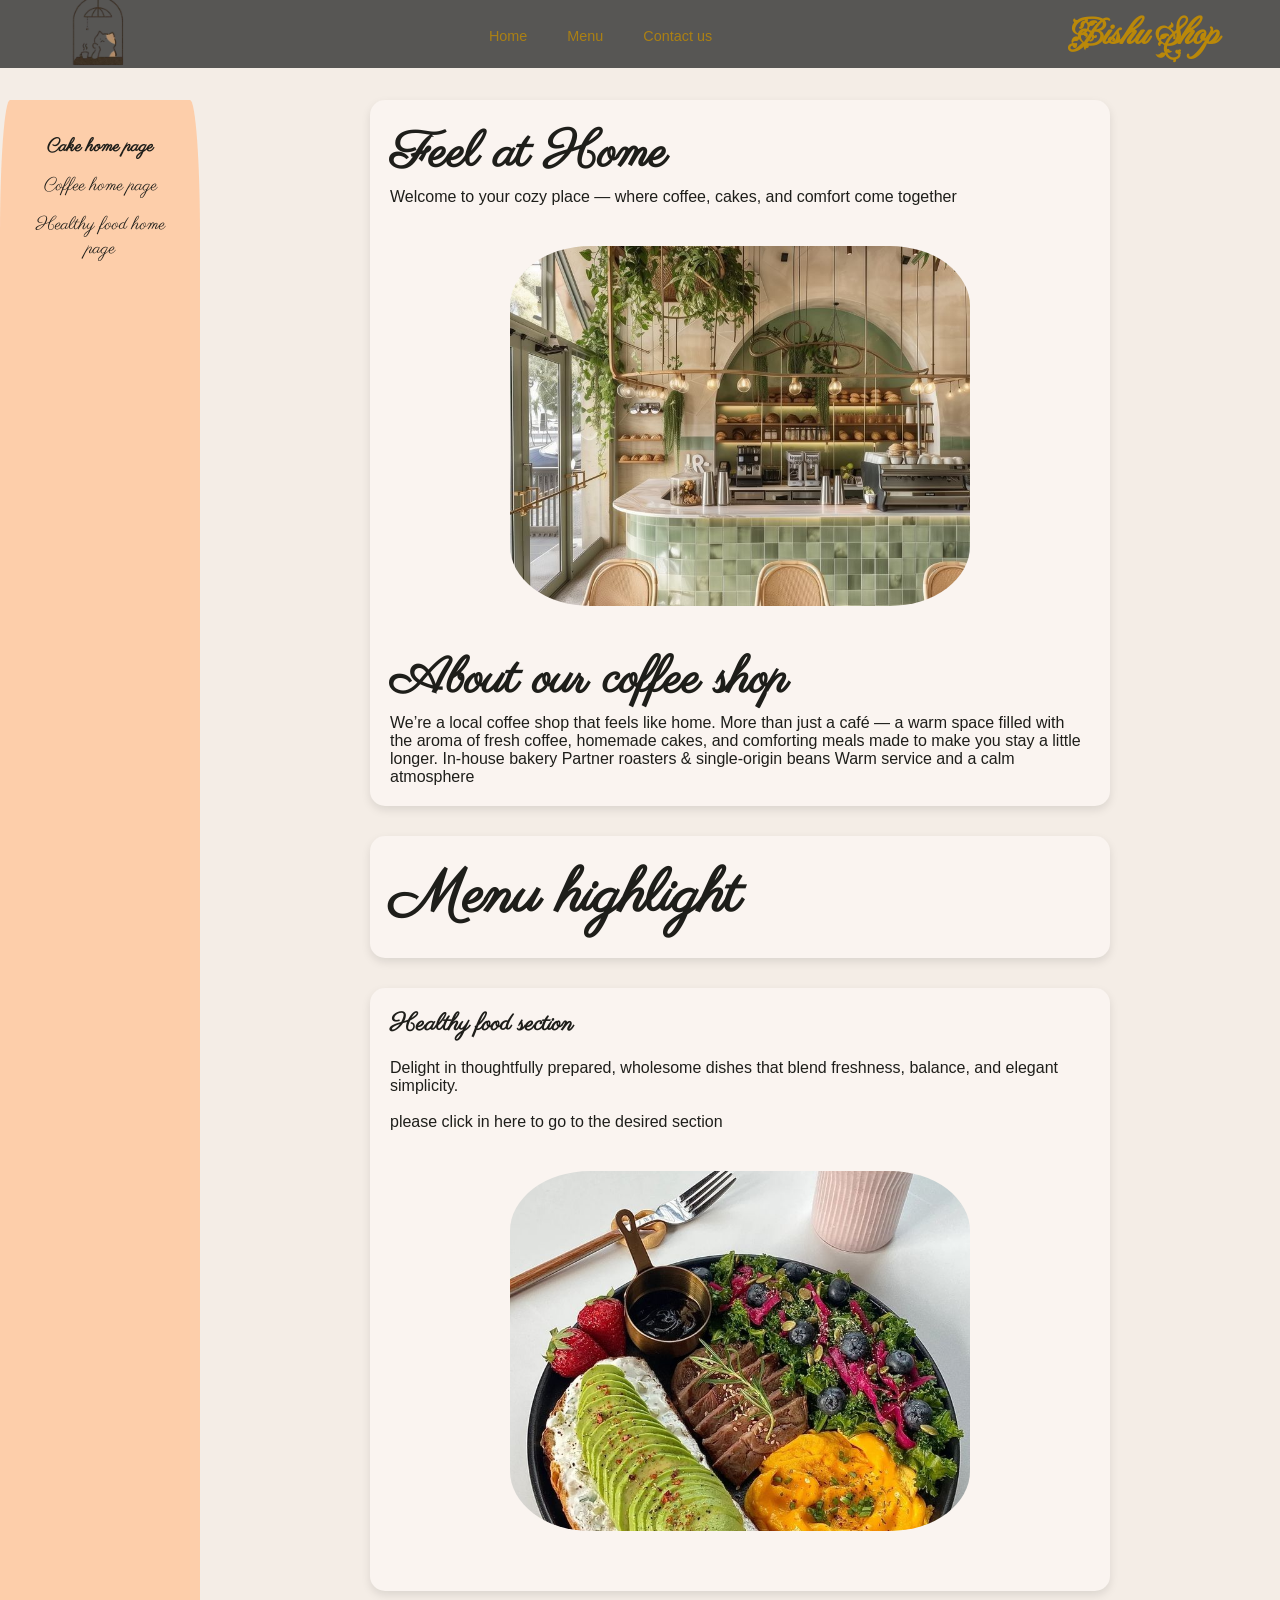
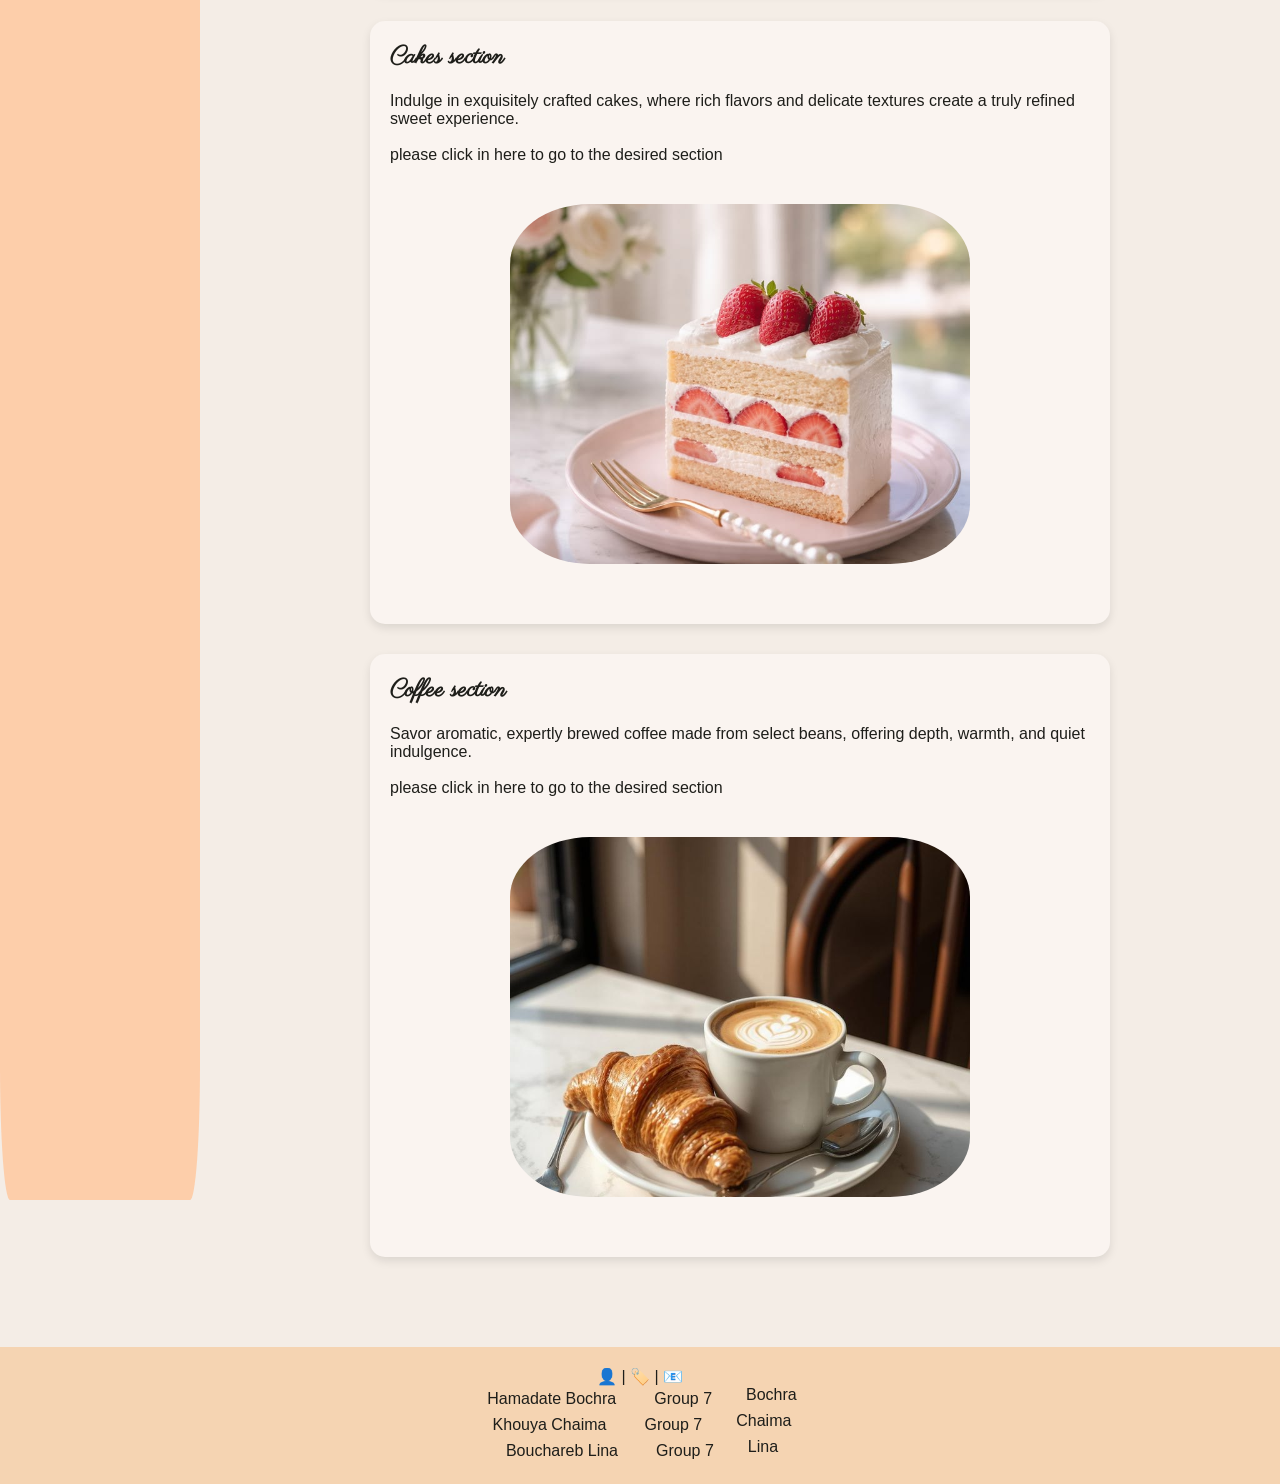
<file: index.html>
<!DOCTYPE html>
<html lang="en">

<head>
  <meta charset="UTF-8" />
  <meta name="viewport" content="width=device-width, initial-scale=1.0" />
  <title>Bishu Shop main page </title>
       
  <link rel="preconnect" href="https://fonts.googleapis.com">
<link rel="preconnect" href="https://fonts.gstatic.com" crossorigin>
<link href="https://fonts.googleapis.com/css2?family=Fleur+De+Leah&display=swap" rel="stylesheet">



<link rel="preconnect" href="https://fonts.googleapis.com">
<link rel="preconnect" href="https://fonts.gstatic.com" crossorigin>
<link href="https://fonts.googleapis.com/css2?family=Fleur+De+Leah&family=Miss+Fajardose&display=swap" rel="stylesheet">


<link rel="preconnect" href="https://fonts.googleapis.com">
<link rel="preconnect" href="https://fonts.gstatic.com" crossorigin>
<link href="https://fonts.googleapis.com/css2?family=Fleur+De+Leah&family=Miss+Fajardose&family=Parisienne&display=swap" rel="stylesheet"> <!--fonts from google fonts--> 

  <link rel="stylesheet" href="globalf/global.css" />
</head>
<body>


  <nav class="navbar"> <!--header-->
    <div class="nav-logo">
      <img src="coffeeshop (1).png"></div>

    <ul class="nav-links">
      <li><a href="#home">Home</a></li>
      <li><a href="#menu">Menu</a></li>
      <li><a href="#contact">Contact us</a></li>
    </ul>

    <h1> Bishu Shop</h1>


 
  </nav>

 
        <div class="container" id="home"> <!--side bar navigation to the other categories-->

        <nav class="navlink">
            <ul>
                <li><a href="./prodects/prod3/prod3.html"><b> Cake home page</b></a> </li>
                <li><a href="./prodects/prod2/prod2.html"> Coffee home page</a></li>
                <li> <a href="./prodects/prod1/prod1.html">Healthy food home page</a> </li>
            </ul>
        </nav>
        <div class="content"> <!--main section-->
            <div class="main" id="home">
                <article>
                    <h1>
                        Feel at Home
                    </h1>
                    <p>Welcome to your cozy place — where coffee, cakes, and comfort come together</p>
                    <img src="téléchargement (2).jfif">
                    <h1>About our
coffee shop</h1>
                    <p>
We’re a local coffee shop that feels like home.
More than just a café — a warm space filled with the aroma of fresh coffee, homemade cakes, and comforting meals made to make you stay a little longer.

In-house bakery
Partner roasters & single-origin beans
Warm service and a calm atmosphere</p>
                </article>
            </div>
            <div class="menu" id="menu">
                <h1>Menu highlight</h1> <!--the three categories products-->
            </div>
            <div class="healthy">
       <article>
           <h1>Healthy food section</h1><br>
           <p>Delight in thoughtfully prepared, wholesome dishes that blend freshness, balance, and elegant simplicity.</p>
           <br><a href="./prodects/prod1/prod1.html">please click in here to go to the desired section</a>
           <img src="téléchargement (3).jfif">
       </article>
            </div>


            <div class="cakes">
       <article>
            <h1>Cakes section</h1><br>
            <p>Indulge in exquisitely crafted cakes, where rich flavors and delicate textures create a truly refined sweet experience.</p>
            <br><a href="./prodects/prod3/prod3.html">please click in here to go to the desired section</a>
            <img src="6a10296a91def6d19fb561f782e42c38.jpg">
       </article>
            </div>

            <div class="coffee">

       <article>
             <h1>Coffee section</h1> <br> <p>Savor aromatic, expertly brewed coffee made from select beans, offering depth, warmth, and quiet indulgence.</p>
             <br><a href="./prodects/prod2/prod2.html">please click in here to go to the desired section</a>
             <img src="b11eaf2056a5bdc25b7b8818881316c3.jpg">
       </article>
        </div>
        </div>
        </div>
    </body>


 <footer id="contact"> <!--footer with our personal information -->
  <div class="footer-box">

   
    <div class="icons-row">
      <p>👤  |  🏷️ |  📧</p>
    </div>

    <div class="student">
      <p>Hamadate Bochra</p>
      <p>Group 7</p>
      <a href="mailto:bochrahiba@outlook.com">Bochra</a> <!--note : we made the email one open directly in the browser so it will open depending on the settings of the device used-->
    </div>

    <div class="student">
      <p>Khouya Chaima</p>
      <p>Group 7</p>
      <a href="mailto:chaimakhouya85@gmail.com">Chaima</a>
    </div>


    <div class="student">
      <p>Bouchareb Lina</p>
      <p>Group 7</p>
      <a href="mailto:linabouchreb2006@gmail.com">Lina</a>
    </div>


<!--01110000 01101100 01100101 01100001 01110011 01100101 00100000
01100111 01101001 01110110 01100101 00100000 01110101 01110011 00100000
01100001 00100000 01100110 01110101 01101100 01101100 00100000
01101101 01100001 01110010 01101011 00100000
01110111 01100101 00100000 01110111 01101111 01110010 01101011 01100101 01100100 00100000
01101000 01100001 01110010 01100100 00100000 01100110 01101111 01110010 00100000 01101001 01110100 00100000
00111010 00100010 00101001-->

  </div>
</footer>
</html>
</file>
<file: globalf/global.css>
*, *::before, *::after { box-sizing: border-box; margin: 0; padding: 0; }
 
:root {
  --olive:     #cfb189;
  --olive-dark:#575654;
  --cream:     #ba8809;
  --warm-white:#e0d2bd;
  --sand:      #c8b99a;
  --gold:      #b8955a;
  --text-dark: #1e1e1a;
  --text-mid:  #4a4a42;;
  --radius-lg: 18px;
  --radius-md: 12px;
  --transition: 0.35s cubic-bezier(0.4,0,0.2,1);
}
 
html { scroll-behavior: smooth; }
 
body {
  font-family: 'Jost', sans-serif;
  font-weight: 300;
  background: var(--warm-white);
  color: var(--text-dark);
  overflow-x: hidden;
}
 
img { display: block; width: 100%; height: 100%; object-fit: cover; }
a { text-decoration: none; color: inherit; }
ul { list-style: none; }
.section-title {
  font-family: 'DM Serif Display', serif;
  font-size: clamp(2rem, 4vw, 3rem);
  line-height: 1.1;
  color: var(--cream);
}
.section-title.light { color: var(--cream); }
 

.btn-order {
  background: transparent;
  border: 1.5px solid var(--cream);
  color: var(--cream);
  padding: 10px 22px;
  border-radius: 50px;
  font-family: 'Jost', sans-serif;
  font-size: 0.9rem;
  font-weight: 400;
  cursor: pointer;
  transition: background var(--transition), color var(--transition);
}
.btn-order:hover { background: var(--cream); color: var(--olive-dark); }
 
.btn-outline {
  display: inline-block;
  background: transparent;
  border: 1.5px solid var(--text-dark);
  color: var(--text-dark);
  padding: 13px 32px;
  border-radius: 50px;
  font-family: 'Jost', sans-serif;
  font-size: 0.95rem;
  font-weight: 400;
  cursor: pointer;
  transition: background var(--transition), color var(--transition);
  margin-top: 1.5rem;
}
.btn-outline:hover { background: var(--text-dark); color: var(--cream); }
.btn-outline.light { border-color: var(--cream); color: var(--cream); }
.btn-outline.light:hover { background: var(--cream); color: var(--olive-dark); }
 

.navbar {
  position: fixed;
  top: 0; left: 0; right: 0;
  z-index: 100;
  display: flex;
  align-items: center;
  justify-content: space-between;
  padding: 0 5vw;
  height: 68px;
  background: var(--olive-dark);
  backdrop-filter: blur(8px);
}
 
.nav-logo {
  display: flex;
  align-items: center;
  gap: 8px;
  color: var(--cream);
  font-family: 'Jost', sans-serif;
  font-weight: 500;
  font-size: 1rem;
  letter-spacing: 0.02em;
}
.logo-icon { font-size: 1.2rem; }
.slash { color: var(--gold); margin: 0 2px; }
 
.nav-links {
  display: flex;
  gap: 2.5rem;
}
.nav-links a {
  color: var(--cream);
  font-size: 0.9rem;
  font-weight: 400;
  opacity: 0.85;
  transition: opacity var(--transition);
}
.nav-links a:hover { opacity: 1; }
 
.hamburger {
  display: none;
  background: none;
  border: none;
  color: var(--cream);
  font-size: 1.5rem;
  cursor: pointer;
}

.navbar {
  position: fixed;
  top: 0;
  left: 0;
  width: 100%;  
  height: 68px;

  display: flex;
  align-items: center;
  justify-content: space-between;

  padding: 0 5vw;
  background: var(--olive-dark);
  z-index: 1000;

}


 

body{
    background-color: #f4ede6;
    padding-top: 80px;
    
}

.fleur-de-leah-regular {
  font-family: "Fleur De Leah", cursive;
  font-weight: 400;
  font-style: normal;
}

.parisienne-regular {
  font-family: "Parisienne", cursive;
  font-weight: 400;
  font-style: normal;
}



.miss-fajardose-regular {
  font-family: "Miss Fajardose", cursive;
  font-weight: 400;
  font-style: normal;
}

.text{
    text-align: center;
}
nav{
    font-size: 20px;
    text-align: center;
    height:fit-content;
    margin-right: 50px;
   padding: 0;
}

.navbar img{
    width: 70px;
}

.navbar h1{
  text-align: center;
  font-family: 'Fleur De Leah', cursive;
  font-size: 40px;
  white-space: nowrap;
  color: #ba8809;
}

.navbar {
  display: flex;
  align-items: center;
  justify-content: space-between;
}

.nav-logo {
  display: flex;
  align-items: center;
  gap: 10px;
}


.navlink{
    
    margin-top: 20px;
    border-radius: 5%;
 width: 200px;
 height: 2700px;
  background-color: #fdceaa;
  padding: 20px;
  
  
}

.navlink ul {
  list-style: none;
  padding: 0;
  font-family:'Parisienne', cursive;
  font-size: 100px;
}

.navlink li {
  margin: 15px 0;
  font-size: 18px;
  cursor: pointer;
}



.container img{
    width: 500px;
    height: 400px;
    border-radius: 20px;
    display: block;
    margin: 20px auto;
    border-radius: 20%;
    flex: 1;
    padding: 20px;

    
   


}

footer{
    background-color: #f5d4b2;
}

nav{
    width: 150px;
    
}

.container {
   display: flex;
  min-height: 100vh;
   align-items: stretch;
   margin-right: 150px;
}

.content{
    flex: 1;
    margin-left: 100px;
    padding: 20px;
     
}

.content > div {
  background-color: rgb(250, 244, 240);
  padding: 20px;
  margin-bottom: 30px;
  border-radius: 15px;
  box-shadow: 0 4px 10px rgba(0,0,0,0.1);

}

.content {
  flex: 1;
  max-width: 900px;
}

.main h1{
    font-family: 'Parisienne', cursive;
    font-size: 50px;
}

.menu{
    font-family: 'Parisienne', cursive;
    font-size: 30px;
}

footer {
  background-color: #f5d4b2;
  padding: 30px 20px;
  margin-top: 40px;
  text-align: center;
  
}

.footer-content {
  max-width: 800px;
  margin: auto;
}
.team {
  display: flex;
  justify-content: center;
  gap: 20px;
  margin-top: 10px;
  flex-wrap: wrap;
}

.team p {
  margin: 0;
  font-size: 14px;
  opacity: 0.8;
}

footer {
  background-color: #f5d4b2;
  padding: 20px 0px;
  margin-top: 40px;
}

.footer-box {
  max-width: 600px;
  margin: auto;
  text-align: center;
}

.student {
   display: flex;
  justify-content: center;
  gap: 30px;
  margin-bottom: 0;
  text-align: center;
}

.labels p {
  margin: 5px 0;
  font-weight: bold;
}

.info p {
  margin: 0px 0;
}

.student p {
  margin: 4px;
}

.healthy h1{
    font-family: 'Parisienne', cursive;
}
.cakes h1{
    font-family: 'Parisienne', cursive;
}
.coffee h1{
    font-family: 'Parisienne', cursive;
}

.icon-row{
    text-align: center;
}
</file>
